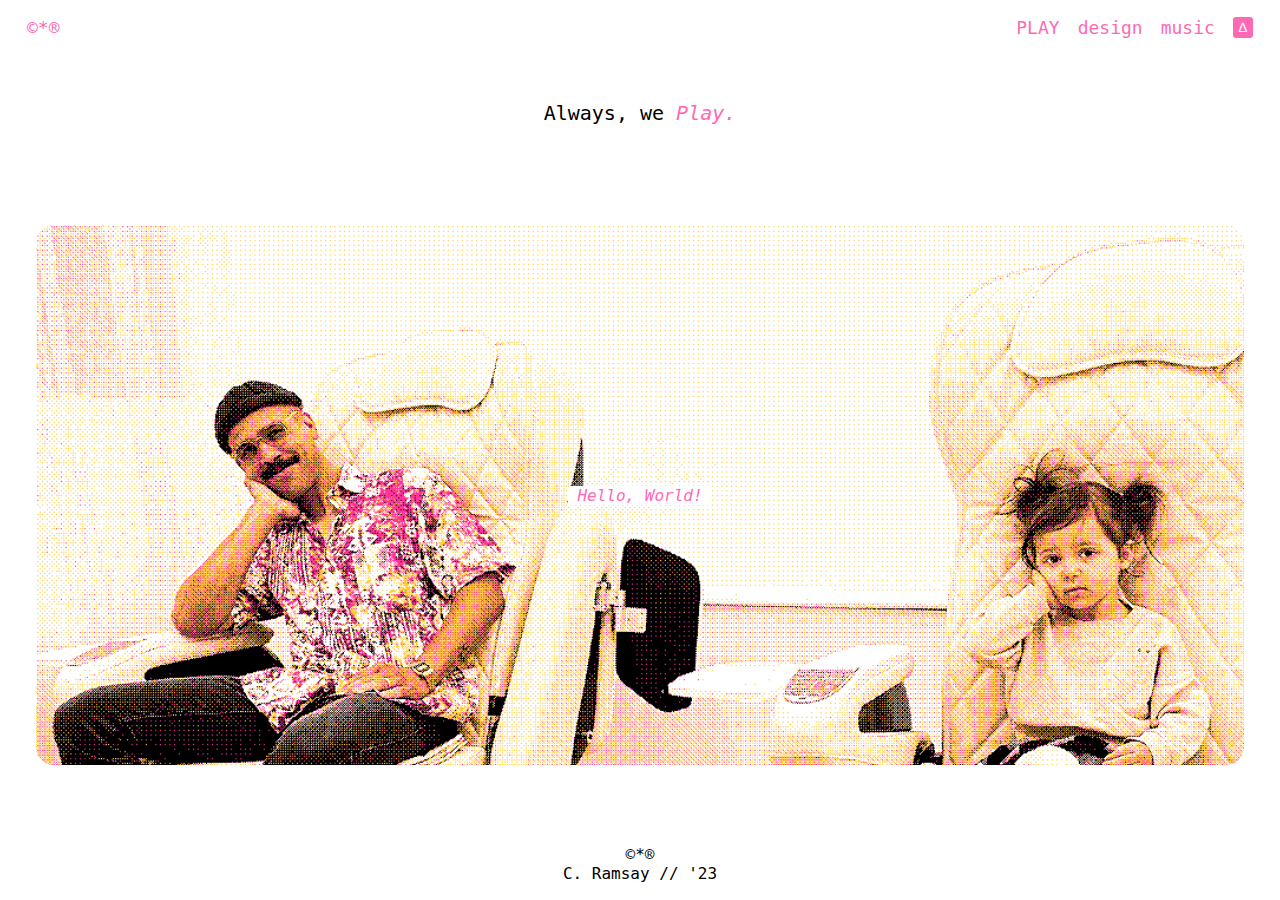
<file: index.html>
<!DOCTYPE html>
<html lang="en">
<head>
    <meta charset="UTF-8">
    <meta name="viewport" content="width=device-width, initial-scale=1.0">
    <title>PLAY</title>
    <link rel="stylesheet" href="style.css">
</head>
<body>
    <script src="javascript.js"></script>

    <div class="top-section">
        <div class="header">
            <a href="./index.html">©*®</a>
            <div class="right-links">
                <ul>
                    <li><a href="./index.html">PLAY</a></li>
                    <li><a href="./design.html">design</a></li>
                    <li><a href="./music.html">music</a></li>
                </ul>
                <button onclick="myFunction()">∆</button>
            </div>
        </div>
        <div class="lower-header">
            Always, we <div class="pink-text">&nbsp;Play.</div>
        </div>
    </div>

    <div class="mid-section">
        <div class="hero-image hello-image">
            <div class="pink-text highlight-text">
                &nbsp;Hello, World!&nbsp;
            </div>
        </div>
    </div>
    
    <div class="footer">
        <ul class="footer-list">
            <li>©*®</li>
            <li>C. Ramsay // '23</li>
        </ul>
    </div>

</body>
</html>
</file>
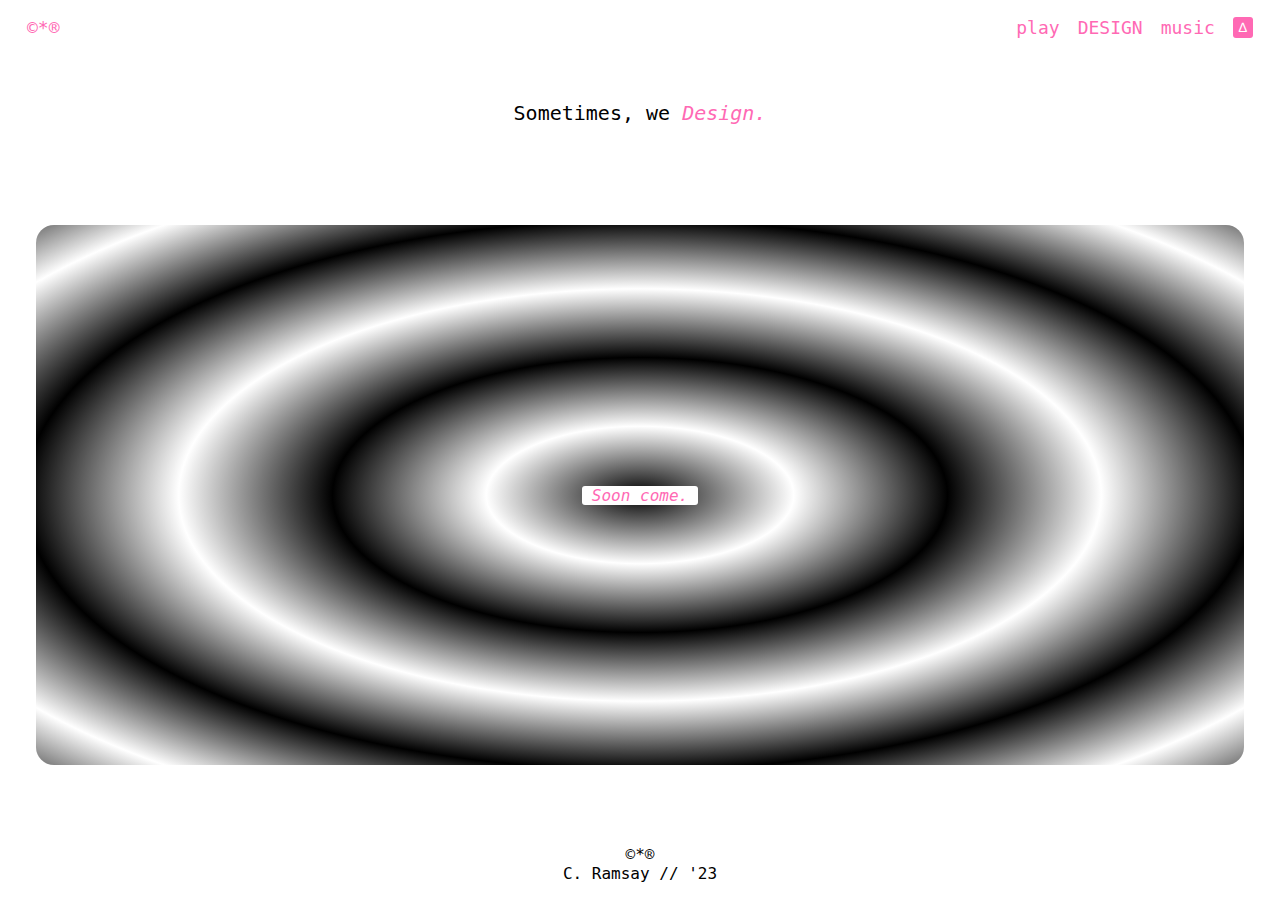
<file: design.html>
<!DOCTYPE html>
<html lang="en">
<head>
    <meta charset="UTF-8">
    <meta name="viewport" content="width=device-width, initial-scale=1.0">
    <title>DESIGN</title>
    <link rel="stylesheet" href="style.css">
</head>
<body>
    <script src="javascript.js"></script>

    <div class="top-section">
        <div class="header">
            <a href="./index.html">©*®</a>
            <div class="right-links">
                <ul>
                    <li><a href="./index.html">play</a></li>
                    <li><a href="./design.html">DESIGN</a></li>
                    <li><a href="./music.html">music</a></li>
                </ul>
                <button onclick="myFunction()">∆</button>
            </div>
        </div>
        <div class="lower-header">
            Sometimes, we <div class="pink-text">&nbsp;Design.</div>
        </div>
    </div>

    <div class="mid-section">
        <div class="hero-image design-image">
            <div class="pink-text highlight-text">
                &nbsp;Soon come.&nbsp;
            </div>
        </div>
    </div>
    
    <div class="footer">
        <ul class="footer-list">
            <li>©*®</li>
            <li>C. Ramsay // '23</li>
        </ul>
    </div>
</body>
</html>
</file>
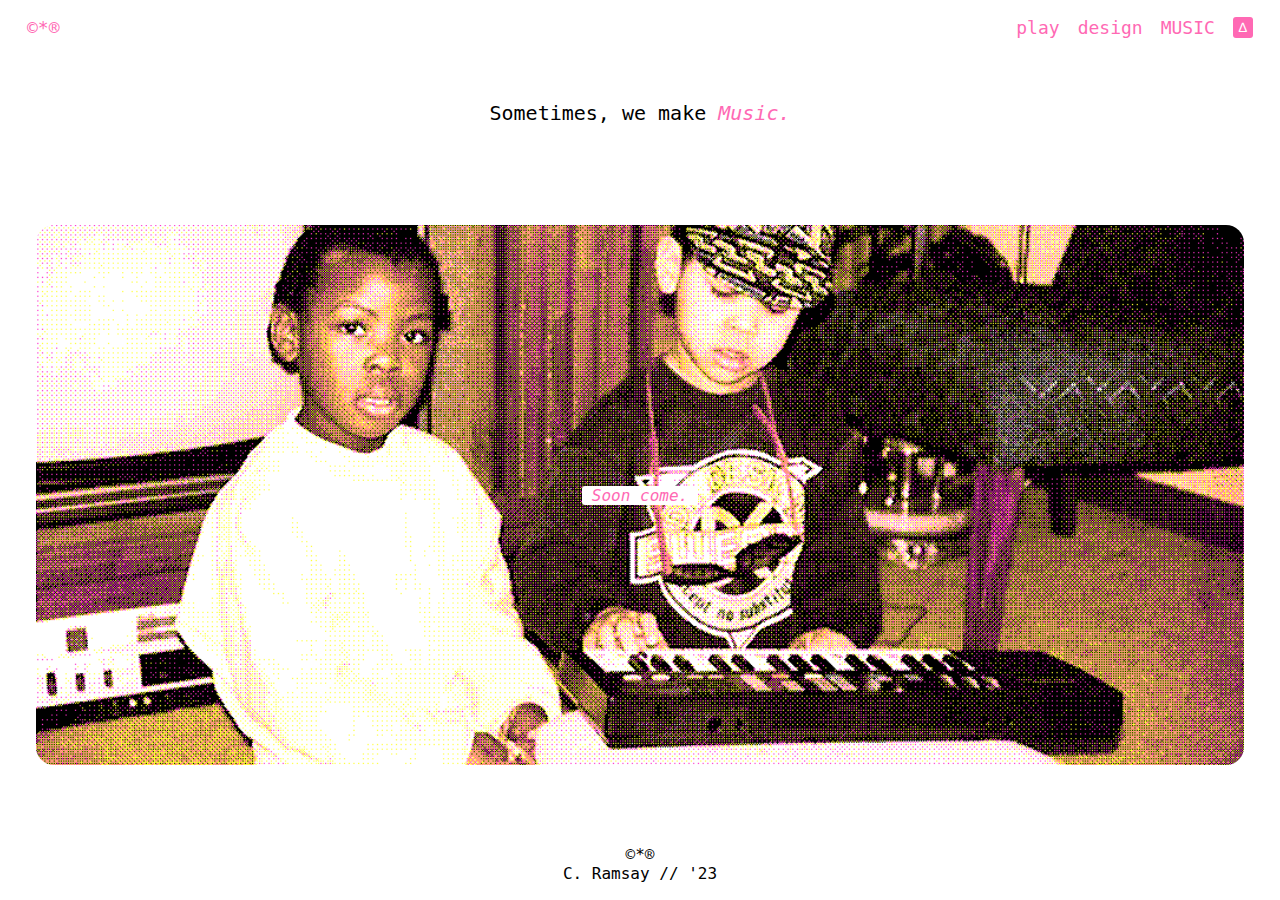
<file: music.html>
<!DOCTYPE html>
<html lang="en">
<head>
    <meta charset="UTF-8">
    <meta name="viewport" content="width=device-width, initial-scale=1.0">
    <title>MUSIC</title>
    <link rel="stylesheet" href="style.css">
</head>
<body>
    <script src="javascript.js"></script>

    <div class="top-section">
        <div class="header">
            <a href="./index.html">©*®</a>
            <div class="right-links">
                <ul>
                    <li><a href="./index.html">play</a></li>
                    <li><a href="./design.html">design</a></li>
                    <li><a href="./music.html">MUSIC</a></li>
                </ul>
                <button onclick="myFunction()">∆</button>
            </div>
        </div>
        <div class="lower-header">
            Sometimes, we make <div class="pink-text">&nbsp;Music.</div>
        </div>
    </div>

    <div class="mid-section">
        <div class="hero-image music-image">
            <div class="pink-text highlight-text">
                &nbsp;Soon come.&nbsp;
            </div>
        </div>
    </div>
    
    <div class="footer">
        <ul class="footer-list">
            <li>©*®</li>
            <li>C. Ramsay // '23</li>
        </ul>
    </div>
</body>
</html>
</file>
<file: style.css>
/* {
  border: 1px solid pink;
}*/

body {
    margin: 0;
    min-height: 100vh; /* initial body height = 100% of vh: "viewport height" */
    display: flex;
    flex-direction: column;
    justify-content: space-between;
    font-family: monospace;
    background-color: white;
    color: black;
}

.dark-mode {
    background-color: black;
    color: white;
}

.header {
    height: 54px;
    font-size: 18px;
    font-weight: normal;
    background: none;
    padding-left: 27px;
    padding-right: 27px;
    display: flex;
    align-items: center;
    justify-content: space-between;
}

.right-links {
    display: flex;
    gap: 18px;
}

ul {
    list-style-type: none;
    margin: 0;
    padding: 0;
    display: flex;
    gap: 18px;
}

a {
    text-decoration: none;
    color: hotpink;
}

a:hover {
    color: gainsboro;
}

button {
    color: white;
    background-color: hotpink;
    border-radius: 3px;
    border: none;
}
 
@media (hover: hover) { 
    button:hover { 
        /*Add hover effect to button 
        on hover enabled devices*/ 
        background-color: gainsboro;
    } 
} 

.lower-header {
    font-weight: normal;
    font-size: x-large;
    display: flex;
    justify-content: center;
    align-items: center;
    height: 117px;
}

.pink-text {
    color: hotpink;
    font-style: oblique;
}

.highlight-text {
    background-color: white;
    font-size: large;
    border-radius: 3px;
}

.mid-section {
    display: flex;
    flex-direction: column;
    margin: 0 36px 9px 36px;
}

.hero-image {
    background-color: gainsboro;
    background-size: cover;
    background-position: center;
    border-radius: 18px;
    display: flex;
    justify-content: center;
    align-items: center;
    height: 540px;
}

.hello-image {
    background-image: url("./img/colbyramsay-about-me-1024px.gif");
}

.design-image {
    background-image: repeating-radial-gradient(black, white 18%, black 36%);
}

.music-image {
    background-image: url("./img/colbyramsay-about-me-keyboard-1024px.gif");
}

.footer {
    height: 72px;
    font-size: large;
    font-weight: normal;
    background: none;
    display: flex;
    align-items: center;
    justify-content: center;
}

ul.footer-list {
    flex-direction: column;
    align-items: center;
    gap: 0px;
}
</file>
